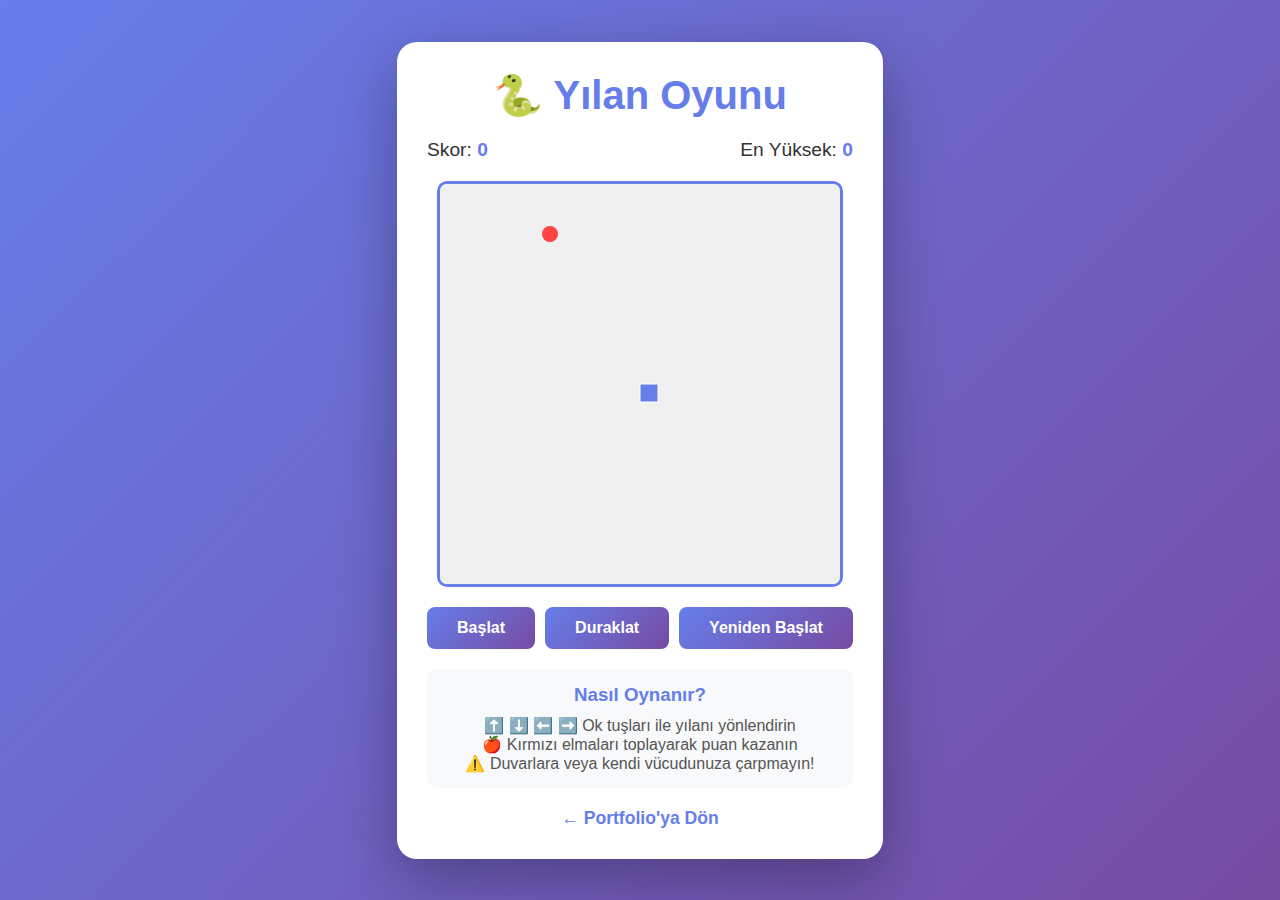
<file: snake-game.html>
<!DOCTYPE html>
<html lang="tr">
<head>
    <meta charset="UTF-8">
    <meta name="viewport" content="width=device-width, initial-scale=1.0">
    <title>Yılan Oyunu - Efe Boza</title>
    <style>
        * {
            margin: 0;
            padding: 0;
            box-sizing: border-box;
        }

        body {
            font-family: 'Segoe UI', Tahoma, Geneva, Verdana, sans-serif;
            background: linear-gradient(135deg, #667eea 0%, #764ba2 100%);
            display: flex;
            justify-content: center;
            align-items: center;
            min-height: 100vh;
            padding: 20px;
        }

        .game-container {
            background: white;
            padding: 30px;
            border-radius: 20px;
            box-shadow: 0 20px 60px rgba(0,0,0,0.3);
            text-align: center;
        }

        h1 {
            color: #667eea;
            margin-bottom: 20px;
            font-size: 2.5em;
        }

        .game-info {
            display: flex;
            justify-content: space-between;
            margin-bottom: 20px;
            font-size: 1.2em;
            color: #333;
        }

        .score {
            font-weight: bold;
            color: #667eea;
        }

        #gameCanvas {
            border: 3px solid #667eea;
            border-radius: 10px;
            background-color: #f0f0f0;
            display: block;
            margin: 0 auto;
        }

        .controls {
            margin-top: 20px;
            display: flex;
            gap: 10px;
            justify-content: center;
            flex-wrap: wrap;
        }

        button {
            padding: 12px 30px;
            font-size: 1em;
            background: linear-gradient(135deg, #667eea 0%, #764ba2 100%);
            color: white;
            border: none;
            border-radius: 8px;
            cursor: pointer;
            transition: transform 0.2s, box-shadow 0.2s;
            font-weight: bold;
        }

        button:hover {
            transform: translateY(-2px);
            box-shadow: 0 5px 15px rgba(102, 126, 234, 0.4);
        }

        button:active {
            transform: translateY(0);
        }

        .instructions {
            margin-top: 20px;
            padding: 15px;
            background-color: #f8f9fa;
            border-radius: 10px;
            color: #555;
        }

        .instructions h3 {
            color: #667eea;
            margin-bottom: 10px;
        }

        .back-link {
            margin-top: 20px;
        }

        .back-link a {
            color: #667eea;
            text-decoration: none;
            font-weight: bold;
            font-size: 1.1em;
        }

        .back-link a:hover {
            text-decoration: underline;
        }

        @media (max-width: 600px) {
            .game-container {
                padding: 20px;
            }

            h1 {
                font-size: 1.8em;
            }

            #gameCanvas {
                width: 100%;
                height: auto;
            }
        }
    </style>
</head>
<body>
    <div class="game-container">
        <h1>🐍 Yılan Oyunu</h1>
        <div class="game-info">
            <div>Skor: <span class="score" id="score">0</span></div>
            <div>En Yüksek: <span class="score" id="highScore">0</span></div>
        </div>
        <canvas id="gameCanvas" width="400" height="400"></canvas>
        <div class="controls">
            <button id="startBtn">Başlat</button>
            <button id="pauseBtn">Duraklat</button>
            <button id="resetBtn">Yeniden Başlat</button>
        </div>
        <div class="instructions">
            <h3>Nasıl Oynanır?</h3>
            <p>⬆️ ⬇️ ⬅️ ➡️ Ok tuşları ile yılanı yönlendirin</p>
            <p>🍎 Kırmızı elmaları toplayarak puan kazanın</p>
            <p>⚠️ Duvarlara veya kendi vücudunuza çarpmayın!</p>
        </div>
        <div class="back-link">
            <a href="index.html">← Portfolio'ya Dön</a>
        </div>
    </div>

    <script>
        const canvas = document.getElementById('gameCanvas');
        const ctx = canvas.getContext('2d');
        const scoreElement = document.getElementById('score');
        const highScoreElement = document.getElementById('highScore');
        const startBtn = document.getElementById('startBtn');
        const pauseBtn = document.getElementById('pauseBtn');
        const resetBtn = document.getElementById('resetBtn');

        const gridSize = 20;
        const tileCount = canvas.width / gridSize;

        let snake = [{ x: 10, y: 10 }];
        let food = { x: 15, y: 15 };
        let dx = 0;
        let dy = 0;
        let score = 0;
        let highScore = localStorage.getItem('snakeHighScore') || 0;
        let gameLoop;
        let isRunning = false;
        let isPaused = false;
        let gameSpeed = 100;

        highScoreElement.textContent = highScore;

        function drawGame() {
            clearCanvas();
            moveSnake();
            drawSnake();
            drawFood();
            checkCollision();
            updateScore();
        }

        function clearCanvas() {
            ctx.fillStyle = '#f0f0f0';
            ctx.fillRect(0, 0, canvas.width, canvas.height);
        }

        function drawSnake() {
            snake.forEach((segment, index) => {
                if (index === 0) {
                    ctx.fillStyle = '#667eea';
                } else {
                    ctx.fillStyle = '#764ba2';
                }
                ctx.fillRect(segment.x * gridSize, segment.y * gridSize, gridSize - 2, gridSize - 2);
                ctx.strokeStyle = 'white';
                ctx.strokeRect(segment.x * gridSize, segment.y * gridSize, gridSize - 2, gridSize - 2);
            });
        }

        function moveSnake() {
            if (dx === 0 && dy === 0) return;

            const head = { x: snake[0].x + dx, y: snake[0].y + dy };
            snake.unshift(head);

            if (head.x === food.x && head.y === food.y) {
                score += 10;
                generateFood();
                if (score > highScore) {
                    highScore = score;
                    localStorage.setItem('snakeHighScore', highScore);
                    highScoreElement.textContent = highScore;
                }
            } else {
                snake.pop();
            }
        }

        function drawFood() {
            ctx.fillStyle = '#ff4444';
            ctx.beginPath();
            ctx.arc(
                food.x * gridSize + gridSize / 2,
                food.y * gridSize + gridSize / 2,
                gridSize / 2 - 2,
                0,
                2 * Math.PI
            );
            ctx.fill();
        }

        function generateFood() {
            food.x = Math.floor(Math.random() * tileCount);
            food.y = Math.floor(Math.random() * tileCount);

            // Yılanın üzerine düşmemesini sağla
            snake.forEach(segment => {
                if (segment.x === food.x && segment.y === food.y) {
                    generateFood();
                }
            });
        }

        function checkCollision() {
            const head = snake[0];

            // Duvara çarpma
            if (head.x < 0 || head.x >= tileCount || head.y < 0 || head.y >= tileCount) {
                gameOver();
            }

            // Kendi vücuduna çarpma
            for (let i = 1; i < snake.length; i++) {
                if (head.x === snake[i].x && head.y === snake[i].y) {
                    gameOver();
                }
            }
        }

        function updateScore() {
            scoreElement.textContent = score;
        }

        function gameOver() {
            clearInterval(gameLoop);
            isRunning = false;
            ctx.fillStyle = 'rgba(0, 0, 0, 0.7)';
            ctx.fillRect(0, 0, canvas.width, canvas.height);
            ctx.fillStyle = 'white';
            ctx.font = '40px Arial';
            ctx.textAlign = 'center';
            ctx.fillText('Oyun Bitti!', canvas.width / 2, canvas.height / 2 - 20);
            ctx.font = '20px Arial';
            ctx.fillText('Skor: ' + score, canvas.width / 2, canvas.height / 2 + 20);
        }

        function startGame() {
            if (!isRunning) {
                isRunning = true;
                isPaused = false;
                gameLoop = setInterval(drawGame, gameSpeed);
                startBtn.textContent = 'Devam Et';
            }
        }

        function pauseGame() {
            if (isRunning && !isPaused) {
                clearInterval(gameLoop);
                isPaused = true;
                isRunning = false;
            } else if (isPaused) {
                startGame();
                isPaused = false;
            }
        }

        function resetGame() {
            clearInterval(gameLoop);
            snake = [{ x: 10, y: 10 }];
            dx = 0;
            dy = 0;
            score = 0;
            isRunning = false;
            isPaused = false;
            generateFood();
            clearCanvas();
            drawSnake();
            drawFood();
            updateScore();
            startBtn.textContent = 'Başlat';
        }

        document.addEventListener('keydown', changeDirection);

        function changeDirection(event) {
            const keyPressed = event.keyCode;
            const LEFT = 37;
            const UP = 38;
            const RIGHT = 39;
            const DOWN = 40;

            const goingUp = dy === -1;
            const goingDown = dy === 1;
            const goingRight = dx === 1;
            const goingLeft = dx === -1;

            if (keyPressed === LEFT && !goingRight) {
                dx = -1;
                dy = 0;
            }
            if (keyPressed === UP && !goingDown) {
                dx = 0;
                dy = -1;
            }
            if (keyPressed === RIGHT && !goingLeft) {
                dx = 1;
                dy = 0;
            }
            if (keyPressed === DOWN && !goingUp) {
                dx = 0;
                dy = 1;
            }
        }

        startBtn.addEventListener('click', startGame);
        pauseBtn.addEventListener('click', pauseGame);
        resetBtn.addEventListener('click', resetGame);

        // İlk çizim
        resetGame();
    </script>
</body>
</html>
</file>
